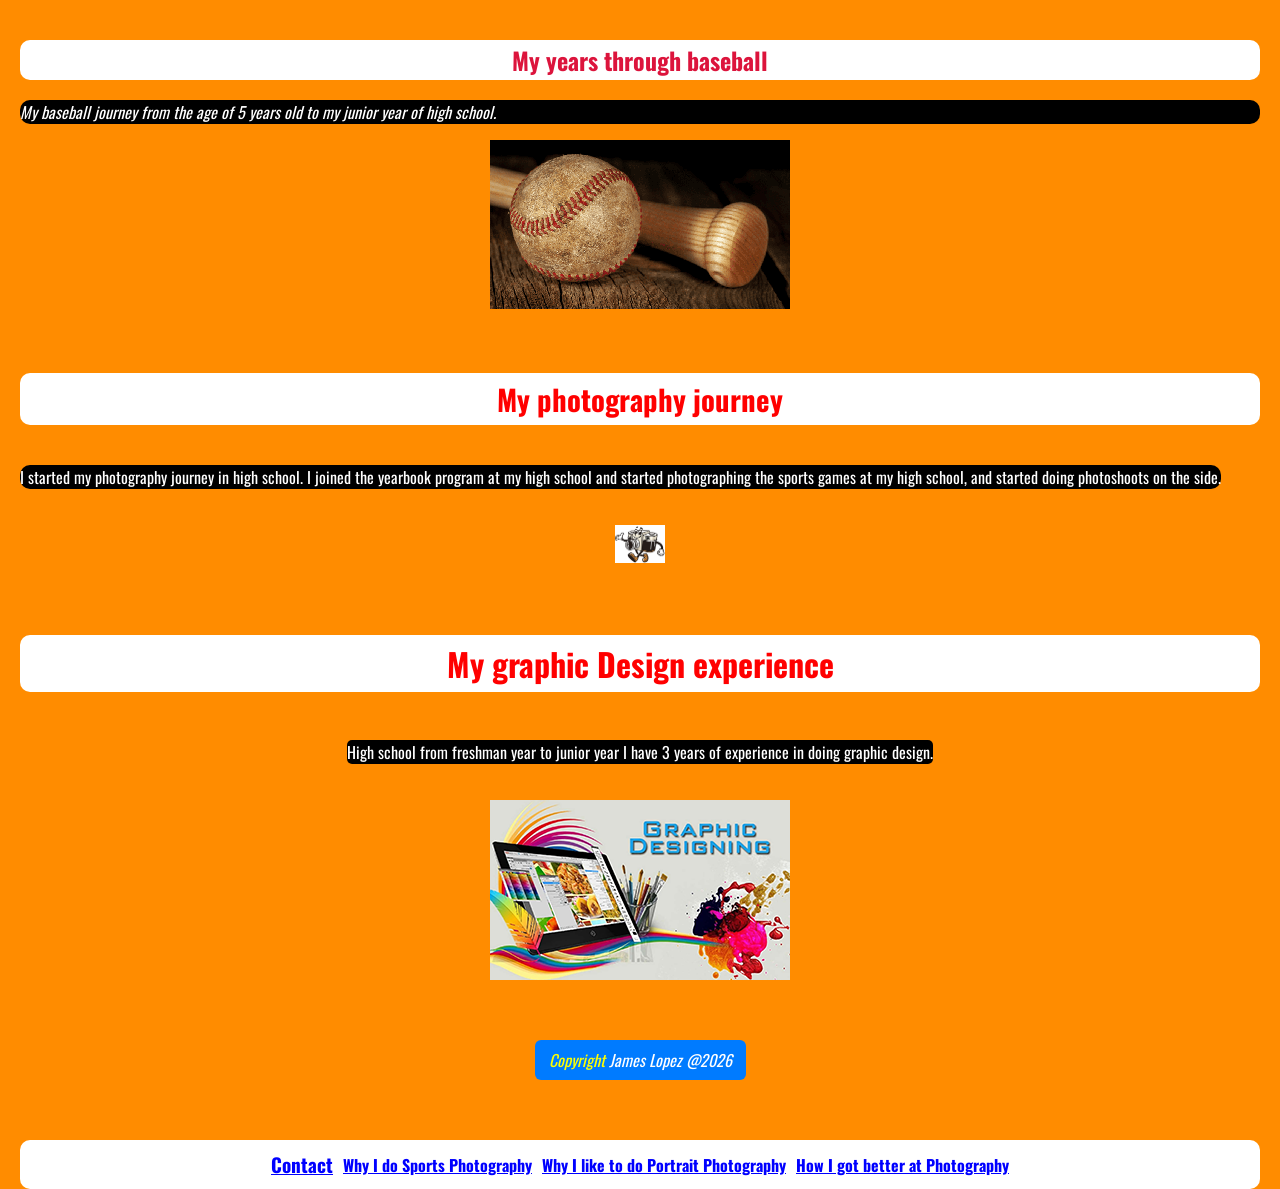
<file: index.html>
<!DOCTYPE html>
<!--[if lt IE 7]>      <html class="no-js lt-ie9 lt-ie8 lt-ie7"> <![endif]-->
<!--[if IE 7]>         <html class="no-js lt-ie9 lt-ie8"> <![endif]-->
<!--[if IE 8]>         <html class="no-js lt-ie9"> <![endif]-->
<!--[if gt IE 8]>      <html class="no-js"> <!--<![endif]-->
<html>
    <head>
        <meta charset="utf-8">
        <meta http-equiv="X-UA-Compatible" content="IE=edge">
        <title>This is my module 3 assignment</title>
        <meta name="description" content="">
        <meta name="viewport" content="width=device-width, initial-scale=1">
        <link rel="stylesheet" href="style.css">
        <link rel="preconnect" href="https://fonts.googleapis.com">
        <link rel="preconnect" href="https://fonts.gstatic.com" crossorigin>
        <link href="https://fonts.googleapis.com/css2?family=Oswald:wght@200..700&display=swap" rel="stylesheet">
        <style>
            * { font-family: 'Oswald', sans-serif; }
            img { display: block; margin: 0 auto; }
            footer {
                background: #007BFF;
                color: #fff;
                padding: 8px 14px;
                border-radius: 6px;
                font-style: italic;
                display: inline-block;
            }
            .copyright-word { color: yellow; transition: color 0.15s ease; }
            .copyright-word:hover { color: #ffd84d; cursor: pointer; }
            .site-footer {
                margin-top: 20px;
                text-align: center;
            }
            @media (max-width: 768px) {
                .content { gap: 20px; }
                .photography div, .design div { flex-direction: column; text-align: center; }
                .links { flex-direction: column; gap: 10px; position: static; margin-top: 20px; align-items: center; }
                .site-footer { position: static; margin-top: 20px; }
                body { padding: 10px; }
            }
        </style>
    </head>
   
    <body style="background-color: darkorange; margin: 0; display: flex; flex-direction: column; min-height: 100vh; padding: 20px; box-sizing: border-box;">
        <div class="content" style="flex: 1; display: flex; flex-direction: column; gap: 40px;">
            <section class="intro" style="text-align: center;">
                <h1 style="color: crimson; background-color: white; padding: 2px 0px; border-radius: 10px;">My years through baseball</h1>
                <p style="text-align: left; background-color: black; color: white; border-radius: 10px;"><i>My baseball journey from the age of 5 years old to my junior year of high school.</i></p>
                <img src="images/baseball photoshop.png" alt="image of baseball" style="max-width: 100%; height: auto;">
            </section>
            <section class="photography">
                <h2 style="text-align: center; color: red; font-size: 1.8em; background-color: white; padding: 5px; border-radius: 10px;">My photography journey</h2>
                <div style="display: flex; align-items: center; gap: 20px; flex-wrap: wrap;">
                    <p style="background-color: black; color: white; border-radius: 10px;">I started my photography journey in high school. I joined the yearbook program at my high school and started photographing the sports games at my high school, and started doing photoshoots on the side.</p>
                    <img src="images/camera photoshop.png" alt="image of camera" style="width: 50px; flex-shrink: 0;">
                </div>
            </section>
            <section class="design">
                <h3 style="text-align: center; color: red; font-size: 2em; background-color: white; padding: 5px; border-radius: 10px;">My graphic Design experience</h3>
                <div style="display: flex; flex-direction: column; align-items: center; gap: 20px;">
                    <p style="background-color: black; color: white; border-radius: 5px;">High school from freshman year to junior year I have 3 years of experience in doing graphic design.</p>
                    <img src="images/graphic design photoshop.png" alt="image saying graphic design" style="max-width: 100%; height: auto;">
                </div>
            </section>
            <div class="site-footer">
                <footer><span class="copyright-word">Copyright</span> James Lopez @2026</footer>
            </div>
            <div class="links" style="display: flex; flex-direction: row; align-items: center; gap: 10px; margin-top: 20px; justify-content: center; background-color: white; padding: 10px; border-radius: 10px;">
                <a href="contact.html" style="font-size: 1.2em; font-weight: bold; color: blue;">Contact</a>
                <a href="Untitled-1.html" style="font-weight:bold; color:blue;">Why I do Sports Photography</a>
                <a href="why i like to do portrait photography" style="font-weight:bold; color:blue;">Why I like to do Portrait Photography</a>
                <a href="How I got better at Photography" style="font-weight:bold; color:blue;">How I got better at Photography</a>
            </div>
        </div>
    </body>
</html>
</file>
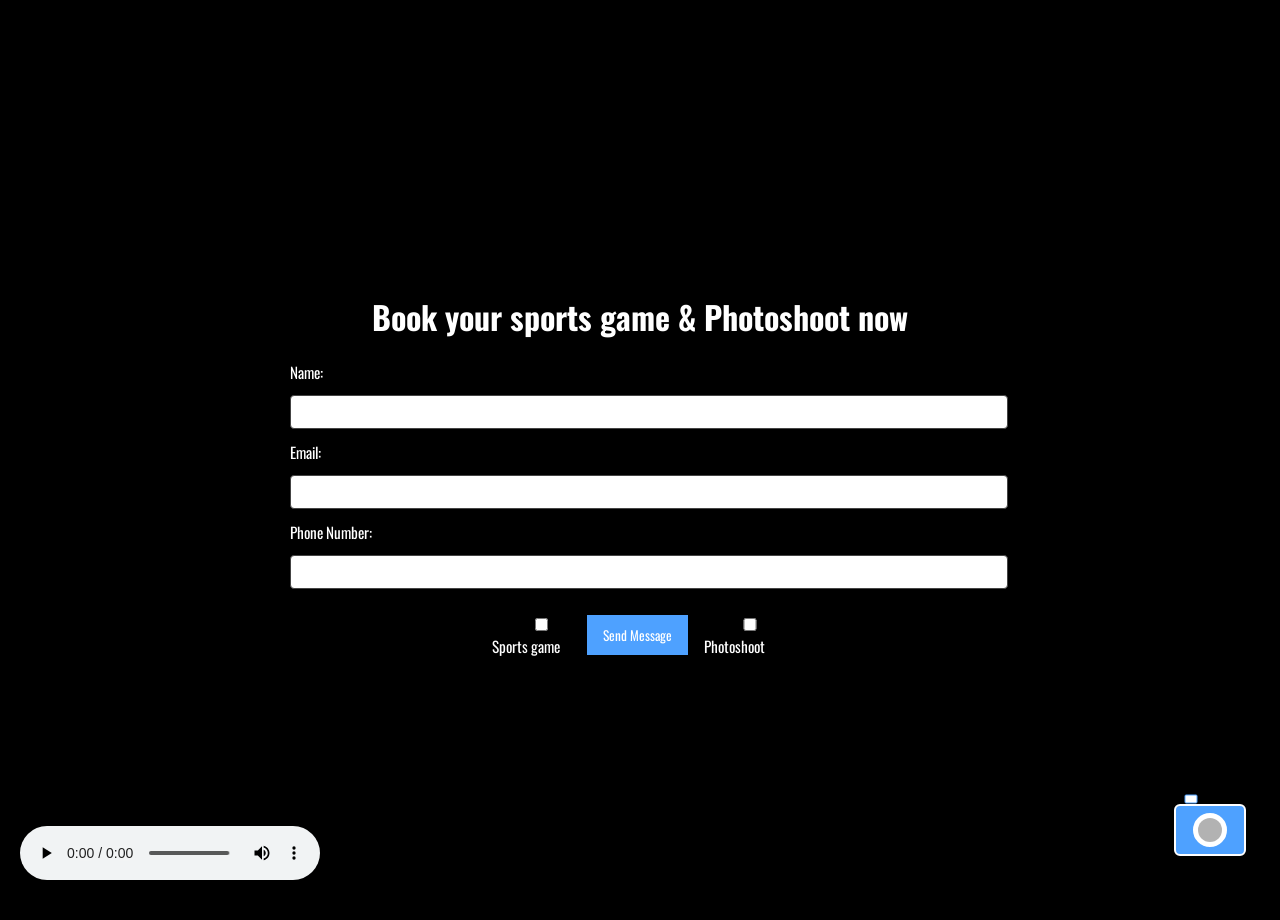
<file: contact.html>
<!DOCTYPE html>
<html>
  <head>
    <title>Book your sports game & Photoshoot now</title>
    <link rel="preconnect" href="https://fonts.googleapis.com">
    <link rel="preconnect" href="https://fonts.gstatic.com" crossorigin>
    <link href="https://fonts.googleapis.com/css2?family=Oswald:wght@200..700&display=swap" rel="stylesheet">
    <link rel="stylesheet" type="text/css" href="style.css">
    <style>
      body {
        display: flex;
        flex-direction: column;
        min-height: 100vh;
        margin: 0;
        padding: 20px;
        box-sizing: border-box;
      }
      .container {
        flex: 1;
        display: flex;
        flex-direction: column;
        align-items: center;
        justify-content: center;
      }
      .contact-form {
        width: 100%;
        max-width: 700px;
      }
      audio {
        position: fixed;
        bottom: 20px;
        left: 20px;
        z-index: 9998;
      }
      .camera-svg {
        position: fixed;
        bottom: 20px;
        right: 20px;
        width: 100px;
        height: auto;
        z-index: 9999;
        cursor: pointer;
        filter: drop-shadow(0 6px 16px rgba(0,0,0,0.6));
      }
      @media (max-width: 768px) {
        body {
          padding: 10px;
        }
        .contact-form {
          width: 100%;
        }
        audio {
          width: 80%;
          bottom: auto;
          left: 10%;
          right: 10%;
          margin-bottom: 20px;
          position: static;
          z-index: auto;
        }
        .camera-svg {
          width: 80px;
          bottom: auto;
          right: auto;
          position: static;
          margin-top: 20px;
        }
        div[style*="display: flex"] {
          flex-direction: column !important;
          gap: 10px !important;
        }
      }
    </style>
  </head>
  <body>
    <div class="container">
      <h1>Book your sports game & Photoshoot now</h1>
      <audio controls>
        <source src="audio/kakaist-camera-shutter-314056.mp3" type="audio/mpeg">
        Your browser does not support the audio element.
      </audio>
      <form class="contact-form">
        <label for="name">Name:</label>
        <input type="text" id="name" name="name" required>

        <label for="email">Email:</label>
        <input type="email" id="email" name="email" required>

        <label for="phone">Phone Number:</label>
        <input type="tel" id="phone" name="phone" required>

        <div style="display: flex; align-items: center; justify-content: center; gap: 4px; margin: 12px 0;">
          <label><input type="checkbox" name="services" value="sports-game"> Sports game</label>
          <button type="submit">Send Message</button>
          <label style="margin-left: 12px;"><input type="checkbox" name="services" value="photoshoot"> Photoshoot</label>
        </div>
      </form>
      <svg class="camera-svg" viewBox="0 0 100 100" xmlns="http://www.w3.org/2000/svg">
        
        <rect x="15" y="25" width="70" height="50" rx="5" fill="#4ea1ff" stroke="#ffffff" stroke-width="2"/>
        
        <circle cx="50" cy="50" r="18" fill="#ffffff" stroke="#4ea1ff" stroke-width="2"/>
        
        <circle cx="50" cy="50" r="12" fill="#000000" opacity="0.3"/>
        
        <rect x="25" y="15" width="12" height="8" rx="1" fill="#ffffff" stroke="#4ea1ff" stroke-width="1"/>
      </svg>
    </div>
  </body>
</html>
</file>
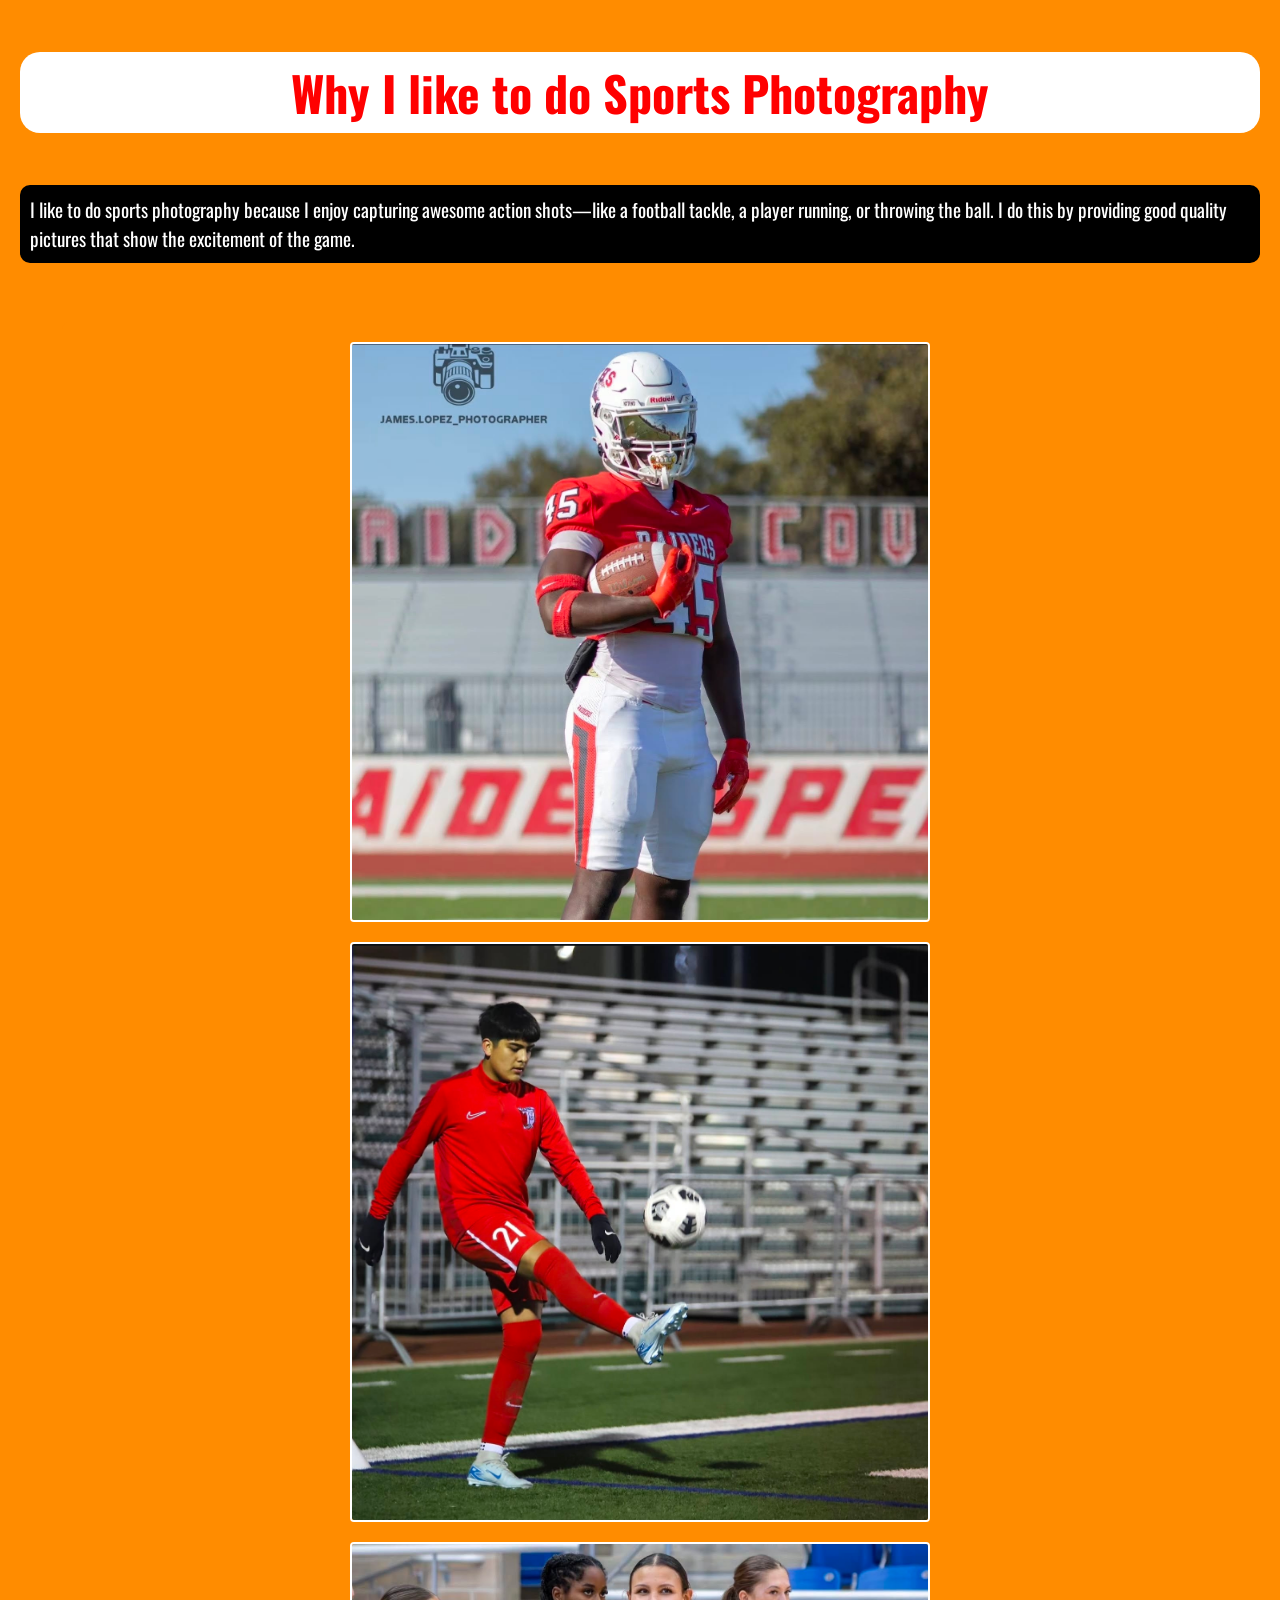
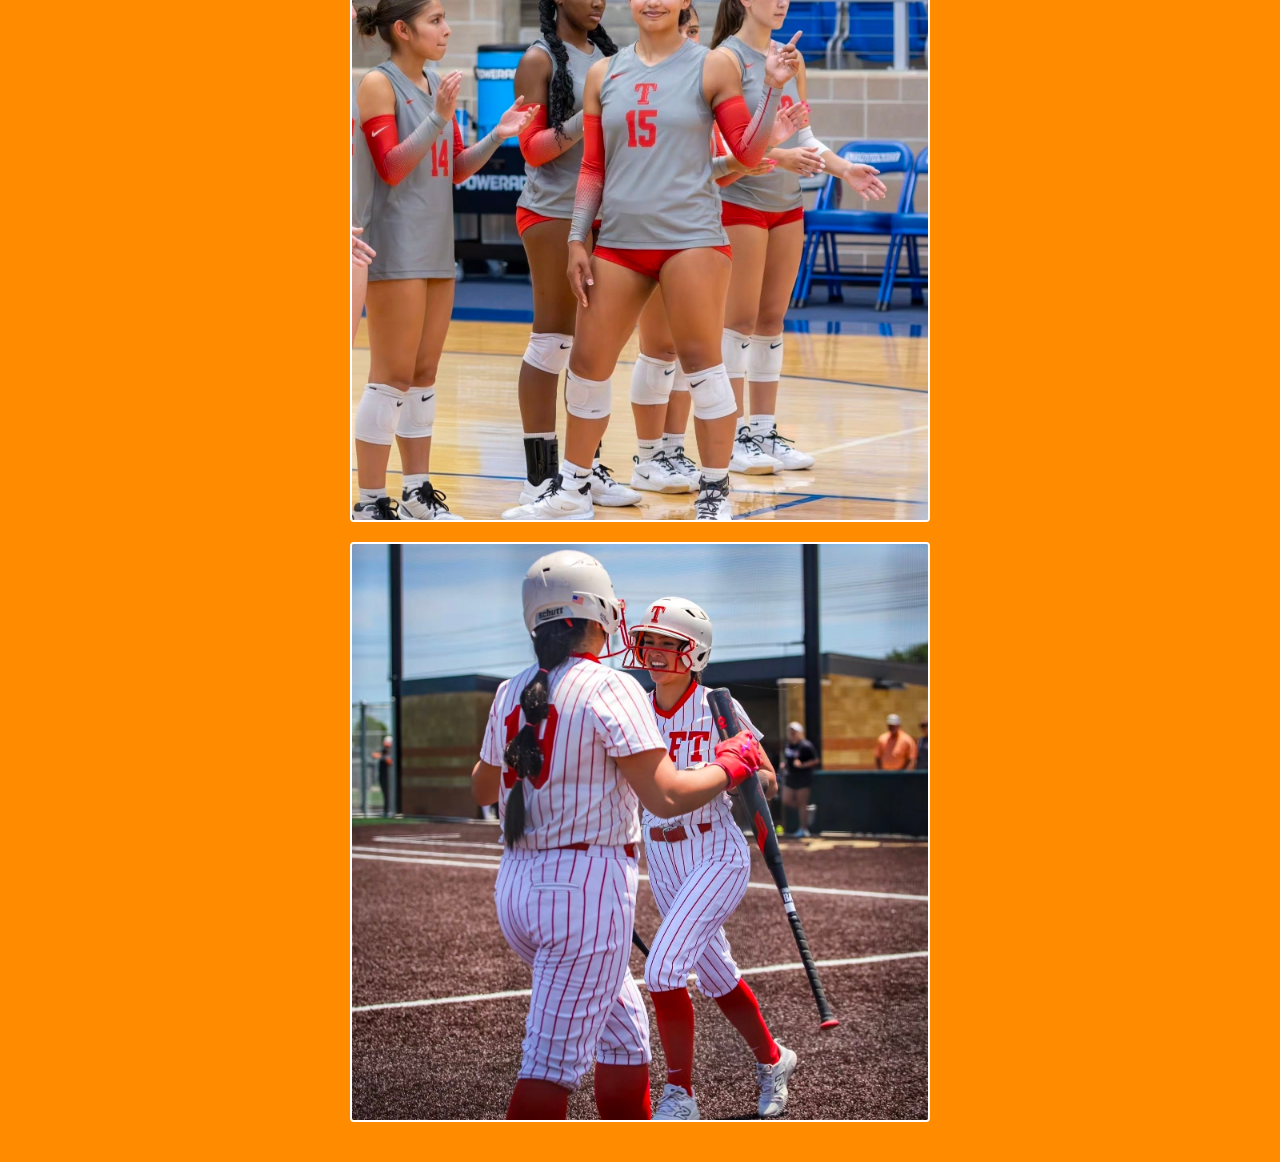
<file: Untitled-1.html>
<!DOCTYPE html>
<html lang="en">
<head>
    <meta charset="UTF-8">
    <meta name="viewport" content="width=device-width, initial-scale=1.0">
    <title>Why I do sports photography</title>
    <link rel="preconnect" href="https://fonts.googleapis.com">
    <link rel="preconnect" href="https://fonts.gstatic.com" crossorigin>
    <link href="https://fonts.googleapis.com/css2?family=Oswald:wght@200..700&display=swap" rel="stylesheet">
    <style>
        body {
            background-color: darkorange;
            color: #fff;
            font-size: 1.2rem;
            font-family: 'Oswald', sans-serif;
            margin: 0;
            padding: 20px;
            box-sizing: border-box;
            display: flex;
            flex-direction: column;
            min-height: 100vh;
        }
        h1 { color: red; text-align: center; font-weight: bold; font-size: clamp(1.5rem, 5vw, 3rem); background-color: white; padding: 5px; border-radius: 20px; }
        .flex-container {
            display: flex;
            flex-wrap: wrap;
            justify-content: center;
            align-items: center;
            gap: 20px;
            padding: 20px;
            width: 90%;
            max-width: 1600px;
            margin: 40px auto 0;
            background: rgba(255,140,0,0.8);
            border-radius: 8px;
        }
        .flex-container img {
            width: clamp(150px, 45vw, 700px);
            height: clamp(150px, 45vw, 700px);
            object-fit: cover;
            border: 2px solid #fff;
            border-radius: 4px;
        }
        .focus-football {
            object-position: top center;
        }
        @media (max-width: 768px) {
            body { padding: 10px; }
            .flex-container img { width: clamp(100px, 40vw, 300px); height: clamp(100px, 40vw, 300px); }
        }
        @media (max-width: 480px) {
            .flex-container img { width: 100%; height: 200px; }
        }
    </style>
</head>
<body>
    <h1>Why I like to do Sports Photography</h1>
    <p style="background-color: black; color: white; padding: 10px; border-radius: 10px;">I like to do sports photography because I enjoy capturing awesome action shots—like a football tackle, a player running, or throwing the ball. I do this by providing good quality pictures that show the excitement of the game.</p>
    <div class="flex-container">
        <img class="focus-football" src="sports photos/1000013322.jpg" alt="picture of a football player" />
        <img src="sports photos/1000013329.jpg" alt="soccer player" />
        <img src="sports photos/1000013326.jpg" alt="volleyball player" />
        <img src="sports photos/1000013332.jpg" alt="2 softball players" />
    </div>
</body>
</html>
</file>
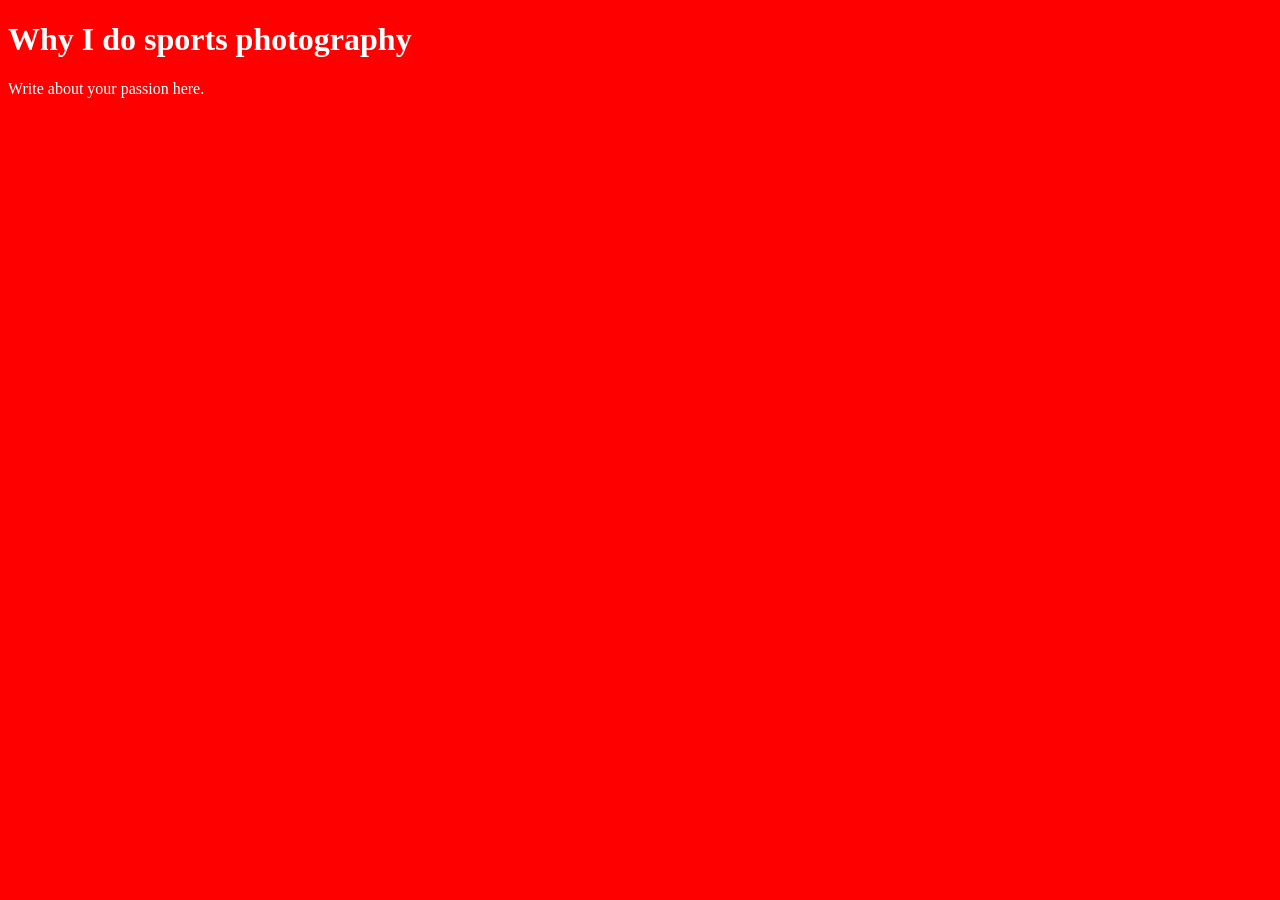
<file: why-i-do-sports-photography.html>
<!DOCTYPE html>
<html lang="en">
<head>
    <meta charset="UTF-8">
    <meta name="viewport" content="width=device-width, initial-scale=1.0">
    <title>Why I do sports photography</title>
    <style>
        body { background-color: red; color: #fff; }
    </style>
</head>
<body>
    <h1>Why I do sports photography</h1>
    <p>Write about your passion here.</p>
</body>
</html>
</file>
<file: style.css>
@import url('https://fonts.googleapis.com/css2?family=Oswald:wght@200..700&display=swap');

* {
	font-family: 'Oswald', sans-serif;
}


html, body {
	height: 100%;
}
body {
	margin: 0;
	background-color: #000000;
	color: #ffffff;
	font-family: 'Oswald', Arial, sans-serif;
	-webkit-font-smoothing: antialiased;
	-moz-osx-font-smoothing: grayscale;
}


a { color: #4ea1ff; }
a:visited { color: #9cc7ff; }
button, input, textarea, select { color: #000; }


input, textarea, select {
	background: #ffffff;
	border: 1px solid #444;
	color: #000;
	padding: 6px 8px;
}


.container { 
	display: flex;
	flex-direction: column;
	align-items: center;
	justify-content: center;
	min-height: 100vh;
	padding: 20px;
	box-sizing: border-box;
}


.hero {
	display: flex;
 	flex-direction: column;
 	align-items: center;
 	justify-content: flex-start;
 	min-height: 100vh;
 	padding: 60px 20px;
 	box-sizing: border-box;
 	text-align: center;
 	gap: 20px;
}
.hero h1 {
	color: #ffffff;
	margin: 0;
	line-height: 1.05;
	font-size: clamp(1.5rem, 5vw, 3.5rem);
	font-weight: 600;
}


.contact-form {
	max-width: 700px;
	margin: 0;
	width: 100%;
	display: flex;
	flex-direction: column;
	gap: 12px;
}
.contact-form label {
	color: #ffffff;
	font-size: 0.95rem;
}
.contact-form input,
.contact-form textarea {
	width: 100%;
	border-radius: 4px;
}
.contact-form button {
  align-self: center;
  padding: 10px 16px;
  background: #4ea1ff;
  color: #fff;
  border: none;
  border-radius: 4p
</file>
